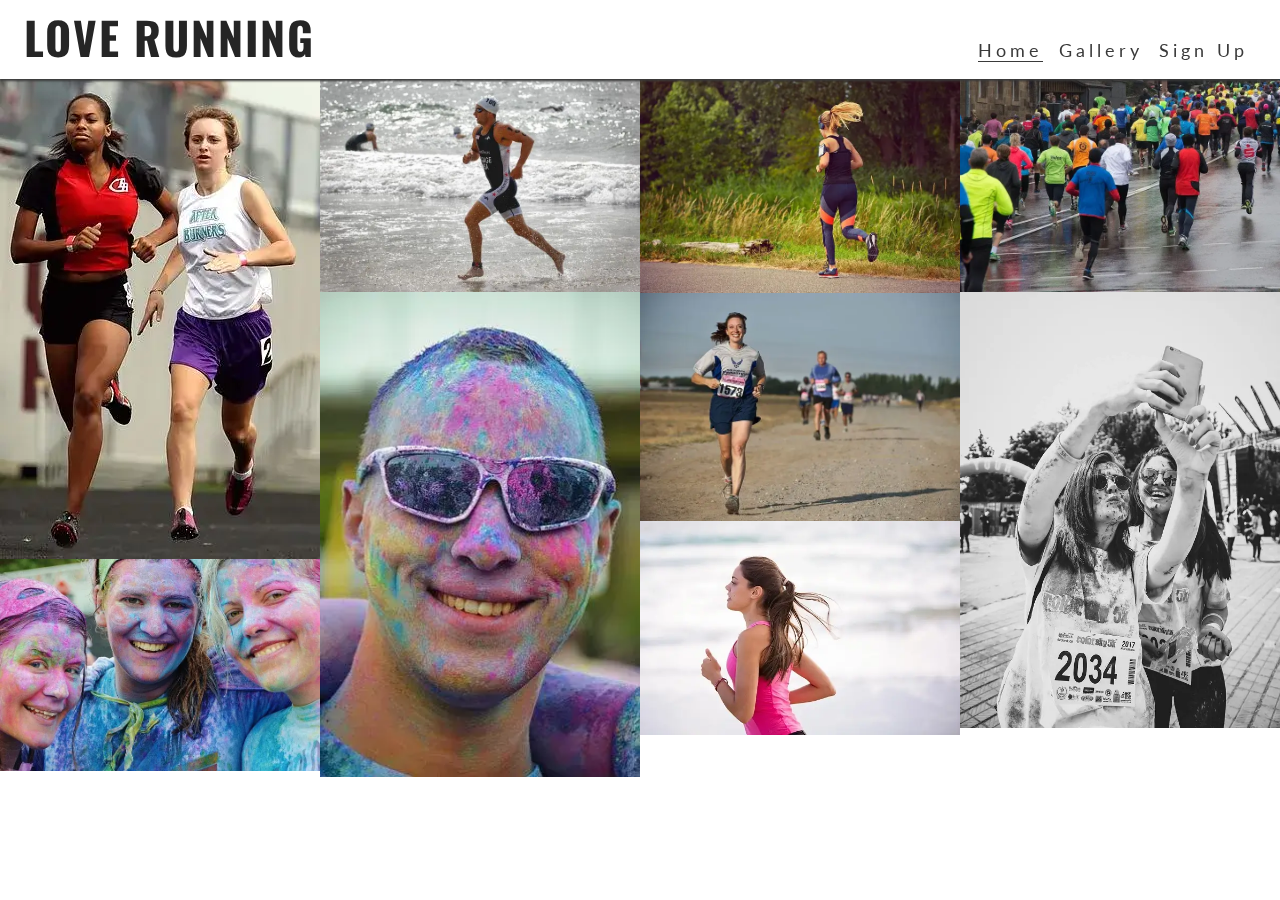
<file: gallery.html>
<!DOCTYPE html>
<html lang="en">

<head>
    <meta charset="UTF-8" />
    <meta hhtp-equiv="X-UA-Compatible" content="IE=edge">
    <meta name="viewport" content="width=device-width, initial-scale=1.0">

    <!--Meta tags for search engines-->
    <meta name="description" content="Love Running. Club for runners in Dublin, Ireland. Urban running, trail running, Dublin docklands and Phoenix Park">
    <meta name="keywords" content="love running, run, running club, runners, Ireland, Dublin, sport, exercise">

    <!--Title-->
    <title>Love Running </title>
    
    <!--Favicon-->
    <link rel="apple-touch-icon" sizes="180x180" href="assets/favicon/apple-touch-icon.png">
    <link rel="icon" type="image/png" sizes="32x32" href="assets/favicon/favicon-32x32.png">
    <link rel="icon" type="image/png" sizes="16x16" href="assets/favicon/favicon-16x16.png">

    <!-- Stylesheet-->
    <link rel="stylesheet" href="assets/css/style.css">
</head>

<body>
    <!--Header-->
        <header>
            <a href="index.html">
                <h1 id="logo">Love Running</h1>
            </a>
            <input type="checkbox" id="nav-toggle" name="nav-toggle">
            
            <label for="nav-toggle" class="nav-toggle-label"><i class="fa-solid fa-bars"></i></label>
            <nav>
                <ul id="menu">
                    <li><a href="index.html" class="active">Home</a></li>
                    <li><a href="gallery.html">Gallery</a></li>
                    <li><a href="signup.html">Sign Up</a></li>
                </ul>
            </nav>
        </header>

        <!--Main content-->
        <main><section id= "gallery">
            <div id= "photos">
                <img src="assets/images/athletes.webp" alt="two athletes running together">
                <img src="assets/images/girls.webp" alt="Three girls at charity paint running festival">
<img src="assets/images/runner3.webp" alt="Solo male runner jogging on beach">
<img src="assets/images/man.webp" alt="Man at charity paint running festival">
<img src="assets/images/runner1.webp" alt="Solo female runner jogging through Phoenix Park">
<img src="assets/images/runner2.webp" alt="Runners competing in marathon">
<img src="assets/images/runner4.webp" alt="Solo female runner jogging on beach">
<img src="assets/images/running_gang.webp" alt="Large group of runners taking part in a marathon on a rainy day">
<img src="assets/images/mud-run.webp" alt="Two women runners taking a muddy selfie after the Mud Runners championship">
            </div>

        </section></main>

        
        <!--Footer-->
        <footer>
            <ul id="social-networks">
                <li><a href="https://www.facebook.com" target="_blank" rel="noopener"
                        aria-label="Visit our Facebook page (opens in a new tab)">
                        <i class="fa-brands fa-facebook"></i></a>
                </li>
                <li><a href="https://www.twitter.com" target="_blank" rel="noopener"
                        aria-label="Visit our Twitter page (opens in a new tab)">
                        <i class="fa-brands fa-square-twitter"></i></a>
                </li>
                <li><a href="https://www.youtube.com" target="_blank" rel="noopener"
                        aria-label="Visit our YouTube (opens in a new tab)">
                        <i class="fa-brands fa-square-youtube"></i></a>
                </li>
                <li><a href="https://www.instagram.com" target="_blank" rel="noopener"
                        aria-label="Visit our instagram (opens in a new tab)">
                        <i class="fa-brands fa-square-instagram"></i></a>
                </li>
            </ul>
        </footer>
</file>
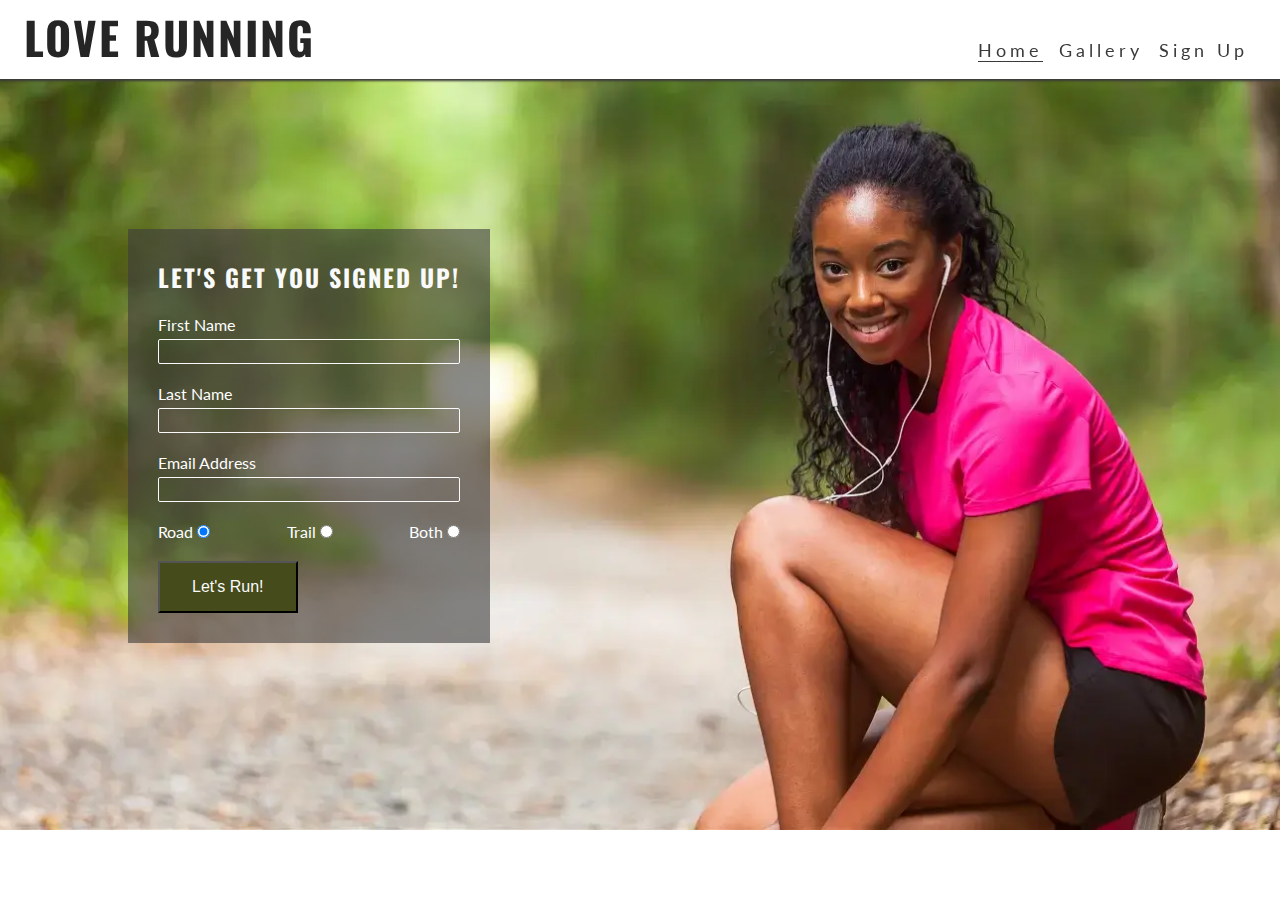
<file: signup.html>
<!DOCTYPE html>
<html lang="en">

<head>
    <meta charset="UTF-8" />
    <meta hhtp-equiv="X-UA-Compatible" content="IE=edge">
    <meta name="viewport" content="width=device-width, initial-scale=1.0">

    <!--Meta tags for search engines-->
    <meta name="description" content="Love Running. Club for runners in Dublin, Ireland. Urban running, trail running, Dublin docklands and Phoenix Park">
    <meta name="keywords" content="love running, run, running club, runners, Ireland, Dublin, sport, exercise">

    <!--Title-->
    <title>Love Running </title>
    
    <!--Favicon-->
    <link rel="apple-touch-icon" sizes="180x180" href="assets/favicon/apple-touch-icon.png">
    <link rel="icon" type="image/png" sizes="32x32" href="assets/favicon/favicon-32x32.png">
    <link rel="icon" type="image/png" sizes="16x16" href="assets/favicon/favicon-16x16.png">

    <!-- Stylesheet-->
    <link rel="stylesheet" href="assets/css/style.css">
</head>

<body>
    <!--Header-->
        <header>
            <a href="index.html">
                <h1 id="logo">Love Running</h1>
            </a>
            <input type="checkbox" id="nav-toggle" name="nav-toggle">
            
            <label for="nav-toggle" class="nav-toggle-label"><i class="fa-solid fa-bars"></i></label>
            <nav>
                <ul id="menu">
                    <li><a href="index.html" class="active">Home</a></li>
                    <li><a href="gallery.html">Gallery</a></li>
                    <li><a href="signup.html">Sign Up</a></li>
                </ul>
            </nav>
        </header>

        <!-- Main content -->
    <main>
        <section id="signup">
            <form id="signup-form" method="POST" action="https://formdump.codeinstitute.net">
                <h2><i class="fa-solid fa-heartbeat"></i> Let's get you signed up!</h2>
                <label for="first_name">First Name</label>
                <input type="text" name="first_name" id="first_name" class="text-input" required>
                <br>
                <label for="last_name">Last Name</label>
                <input type="text" name="last_name" id="last_name" class="text-input" required>
                <br>
                <label for="email_address">Email Address</label>
                <input type="email" name="email_address" id="email_address" class="text-input" required>
                <br>
                <div class="radio-buttons">
                    <div>
                        <label for="road">Road</label>
                        <input type="radio" name="running_preference" id="road" value="road" required checked>
                    </div>
                    <div>
                        <label for="trail">Trail</label>
                        <input type="radio" name="running_preference" id="trail" value="trail" required>
                    </div>
                    <div>
                        <label for="both">Both</label>
                        <input type="radio" name="running_preference" id="both" value="both" required>
                    </div>
                </div>
                <button type="submit" class="join-button">Let's Run!</button>
            </form>
        </section>
    </main>


        <!--Footer-->
        <footer>
            <ul id="social-networks">
                <li><a href="https://www.facebook.com" target="_blank" rel="noopener"
                        aria-label="Visit our Facebook page (opens in a new tab)">
                        <i class="fa-brands fa-facebook"></i></a>
                </li>
                <li><a href="https://www.twitter.com" target="_blank" rel="noopener"
                        aria-label="Visit our Twitter page (opens in a new tab)">
                        <i class="fa-brands fa-square-twitter"></i></a>
                </li>
                <li><a href="https://www.youtube.com" target="_blank" rel="noopener"
                        aria-label="Visit our YouTube (opens in a new tab)">
                        <i class="fa-brands fa-square-youtube"></i></a>
                </li>
                <li><a href="https://www.instagram.com" target="_blank" rel="noopener"
                        aria-label="Visit our instagram (opens in a new tab)">
                        <i class="fa-brands fa-square-instagram"></i></a>
                </li>
            </ul>
        </footer>
</file>
<file: assets/css/style.css>
/* Google font imports */
@import url('https://fonts.googleapis.com/css2?family=Lato:wght@300&family=Oswald:wght@200;300;400;500;600;700&display=swap');

/* Asterisk wildcard selector */
* {
    padding: 0;
    margin: 0;
    box-sizing: border-box;
}

/* General Styles */
body {
    min-height: 100vh;
    display: flex;
    flex-direction: column;
    /* Generic project styles */
    color: #3a3a3a;
    font-family: 'Lato', sans-serif;
}

h1, h2, h3 {
    font-family: 'Oswald', sans-serif;
    text-transform: uppercase;
    letter-spacing: 2px;
    color: #252525;
}

.hidden-heading {
    display: none;
}

/* Header */
header {
    background-color: #ffffff;
    padding: 0 1rem;
    position: fixed;
    z-index: 99;
    width: 100%;
    box-shadow: 0 2px 2px #3a3a3a;
    display: flex;
    justify-content: space-between;
    align-items: baseline;
}

header a {
    text-decoration: none;
    color: inherit;
}


#menu {
    font-size: 110%;
    letter-spacing: 4px;
    list-style-type: none;
}

#menu>li {
    margin-bottom: 1em;
}

.active {
    border-bottom: 1px solid #3a3a3a;
}

/* Navbar styles with dropdown toggle */
nav {
    position: absolute;
    background-color: #ffffff;
    width: 100%;
    left: 0;
    padding: 0 1rem;
    box-shadow: 0 2px 2px #3a3a3a;
    display: none;
    top: 100%;
}

/* Nav toggle */
#nav-toggle:checked~nav {
    display: block;
}

#nav-toggle {
    display: none;
}

.nav-toggle-label {
    font-size: 2rem;
}

/* Main Content*/
main {
    /* Make main element take up any surplus space to push footer down */
    flex: 1 0 auto;
    margin-top: 47px;
    /* Enable flex properties for child elements */
    display: flex;
    flex-direction: column;
}

/* Hero section */
#hero {
    height: 600px;
    width: 100%;
    background: url("../images/hero-image .webp") no-repeat center center/cover;
    position: relative;
}

#cover-text {
    /* Final RGBA value sets the opacity (alpha) */
    background-color: rgba(241, 109, 107, .7);
    font-size: 130%;
    position: absolute;
    bottom: 30px;
    width: 80%;
    min-height: 200px;
    padding-top: 40px;
    padding-left: 10px;
}

#cover-text>h2,
#cover-text>h3 {
    color: #ffffff;
}

/* Reasons */
#reasons {
    width: 90%;
    margin: 20px auto;
}

#reasons h2 {
    font-size: 280%;
    text-align: center;
    margin-bottom: 20px;
}

#benefits-physical>div,
#benefits-mental>div {
    line-height: 20px;
    margin-bottom: 20px;
}

#benefits p {
    padding: 0 20px;
}

hr {
    border-top: 1px solid #3a3a3a;
    margin: 5px 0;
}

#circle-cover-bg {
    background: url("../images/reasons-image.webp") no-repeat top center/cover;
    width: 90vw;
    height: 90vw;
    margin-bottom: 20px;
    border-radius: 50%;
    max-width: 300px;
    max-height: 300px;
}

#benefits-image {
    display: flex;
    align-items: center;
    justify-content: center;
}

/* Meetup Times section */
#times {
    background: url("../images/dublin-city.webp") no-repeat center center/cover;
    /* Handles responsitivity without the need for a media query */
    display: flex;
    flex-wrap: wrap;
}

#times div {
    color: #fafafa;
    background-color: rgba(0, 0, 0, .6);
    padding: 15px;
    text-align: center;
    /* This will not wrap on screens of less than 400px wide
    Each div will expand to fill the available space on its row */
    flex-basis: 200px;
    flex-grow: 1;
    /* Creates a grid of meetup time divisions over the background image */
    border: 2px solid white;
}

/* Overrides the general style we applied to all h1,h2,h3 elements at the start */
#times h3 {
    color: #fafafa;
}

/* Gallery page */
#photos img {
    width: 100%;
    line-height: 1em;
}

#photos {
    line-height: 0;
}

/* Signup page */
#signup {
    background-image: url("../images/signup-image.webp");
    background-size: cover;
    background-position: 75%;
    padding: 20px 10% 0 10%;
    flex-grow: 1;
}

#signup-form {
    color: #ffffff;
    background-color: rgba(60, 60, 60, 0.6);
    padding: 30px;
}

#signup-form > h2 {
    color: #fafafa;
    margin-bottom: 20px;
}

.text-input {
    background: transparent;
    color: #fafafa;
    border: 1px solid #fafafa;
    border-radius: 2px;
    width: 100%;
    height: 25px;
    margin-top: 5px;
    margin-bottom: 20px;
    padding: 0 5px;
}

.radio-buttons {
    width: 100%;
    display: flex;
    justify-content: space-between;
}

.join-button {
    background-color: #454b1b;
    font-size: 100%;
    color: #fafafa;
    margin-top: 20px;
    padding: 15px 32px;
}
/* Gallergy page*/
#photos img {width: 100%;
line-height: 1em;}

#photos {line-height: 0%;}
/* Footer */
#social-networks {
    text-align: center;
    padding: 20px 0;
    display: flex;
    justify-content: space-evenly;
    list-style-type: none;
}

#social-networks i {
    font-size: 160%;
    padding: 5%;
    color: #3a3a3a;
}

/* Media query: large or landscape phones (576px and up) */
@media screen and (min-width:576px) {
    #photos {
        column-count: 2;
        column-gap: 0;
    }
}

/* Media query: tablets and larger (768px and up) */
@media screen and (min-width: 768px) {

    /* Header */
    nav {
        display: block;
        position: relative;
        box-shadow: none;
        width: fit-content;
        padding-right: 1rem;
    }

    #menu {
        display: flex;
    }

    #menu>li {
        padding-left: 1rem;
    }

    .nav-toggle-label {
        display: none;
    }

    #logo {
        font-size: 280%;
        line-height: 75px;
        margin: 0 0.5rem;
    }

    /* Main content */
    main {
        /* Push main content down to accomodate larger header */
        margin-top: 79px;
    }

    /* Hero */
    #cover-text {
        width: 300px;
        right: 50px;
    }

    /* Reasons section */
    #benefits-physical,
    #benefits-mental {
        display: flex;
        flex-direction: column;
        width: 100%;
    }

    #benefits-physical>div,
    #benefits-mental>div {
        width: 75%;
    }

    #benefits-mental>div {
        text-align: end;
        align-self: flex-end;
    }

    /* Gallery */
    #photos {
        column-count: 3;
    }

    /* Signup Form */
    #signup {
        background-position: center;
        position: relative;
    }

    #signup-form {
        max-width: 400px;
        position: absolute;
        left: 10%;
        top: 150px;
    }

    .text-input:hover {
        border-color: #f16c6b;
    }

    .join-button:hover {
        background-color: #fafafa;
        color: #454b1b;
    }
}

/* Large devices (laptops and desktops, 992px and up) */
@media screen and (min-width: 992px) {
    #menu a:hover {
        border-bottom: 1px solid #3a3a3a;
    }

    /* Gallery */
    #photos {
        column-count: 4;
    }
}

/* Full desktops, 1200px and up */
@media screen and (min-width: 1200px) {
    #benefits {
        display: flex;
        flex-direction: row;
    }

    #benefits div {
        flex: 1;
    }

    #benefits-image {
        order: 0;
    }

    #benefits-mental {
        order: 1;
    }

    #benefits-mental>div {
        align-self: flex-start;
    }
}
</file>
